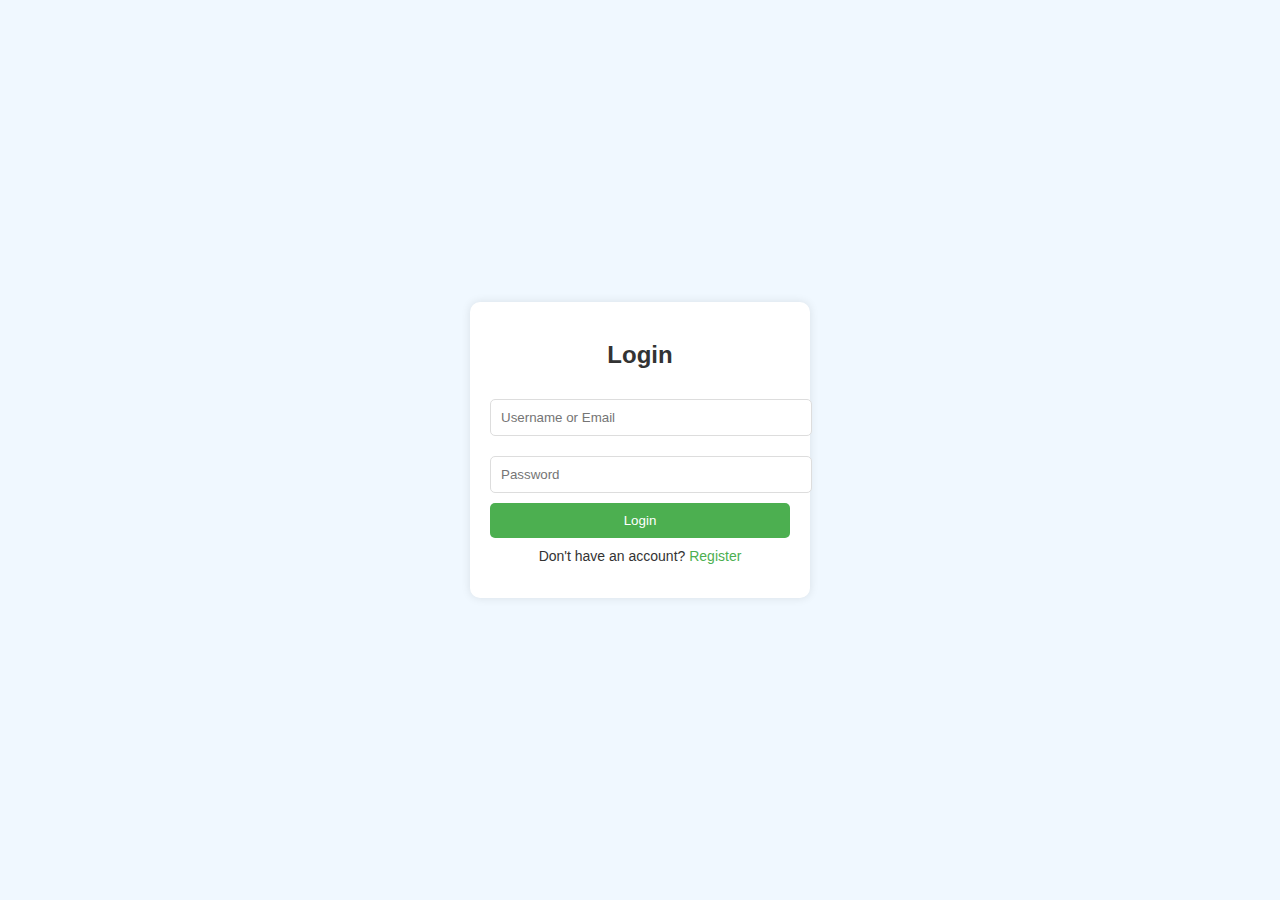
<file: index.html>
<!DOCTYPE html>
<html lang="en">
<head>
    <meta charset="UTF-8">
    <meta name="viewport" content="width=device-width, initial-scale=1.0">
    <title>Medical Billing System</title>
    <link rel="stylesheet" href="styles.css">
    <style>
        body {
            font-family: Arial, sans-serif;
            background-color: #f0f8ff;
            margin: 0;
            padding: 0;
            display: flex;
            justify-content: center;
            align-items: center;
            height: 100vh;
        }

        #login-page, #register-page {
            width: 300px;
            padding: 20px;
            background-color: #fff;
            box-shadow: 0 0 10px rgba(0, 0, 0, 0.1);
            border-radius: 10px;
            text-align: center;
        }

        h2 {
            color: #333;
        }

        form input {
            width: 100%;
            padding: 10px;
            margin: 10px 0;
            border: 1px solid #ddd;
            border-radius: 5px;
        }

        button {
            padding: 10px 20px;
            background-color: #4CAF50;
            color: white;
            border: none;
            border-radius: 5px;
            cursor: pointer;
        }

        p {
            color: #333;
        }

        a {
            color: #4CAF50;
            text-decoration: none;
        }
    </style>
</head>
<body>
    <div id="login-page">
        <h2>Login</h2>
        <form id="login-form">
            <input type="text" id="login-username" placeholder="Username or Email" required>
            <input type="password" id="login-password" placeholder="Password" required>
            <button type="submit">Login</button>
        </form>
        <p>Don't have an account? <a href="#" id="register-link">Register</a></p>
    </div>

    <div id="register-page" style="display: none;">
        <h2>Register</h2>
        <form id="register-form">
            <input type="text" id="register-username" placeholder="Username" required>
            <input type="email" id="register-email" placeholder="Email" required>
            <input type="text" id="register-phone" placeholder="Phone Number" required>
            <input type="password" id="register-password" placeholder="Password" required>
            <button type="submit">Register</button>
        </form>
        <p>Already have an account? <a href="#" id="login-link">Login</a></p>
    </div>

    <script>
        document.getElementById('register-link').addEventListener('click', function(event) {
            event.preventDefault();
            document.getElementById('login-page').style.display = 'none';
            document.getElementById('register-page').style.display = 'block';
        });

        document.getElementById('login-link').addEventListener('click', function(event) {
            event.preventDefault();
            document.getElementById('login-page').style.display = 'block';
            document.getElementById('register-page').style.display = 'none';
        });

        document.getElementById('register-form').addEventListener('submit', function(event) {
            event.preventDefault();
            const username = document.getElementById('register-username').value;
            const email = document.getElementById('register-email').value;
            const phone = document.getElementById('register-phone').value;
            const password = document.getElementById('register-password').value;

            // Store user details in localStorage
            const users = JSON.parse(localStorage.getItem('users')) || [];
            users.push({ username, email, phone, password });
            localStorage.setItem('users', JSON.stringify(users));

            alert('Registration successful! Please log in.');

            // Redirect to login page
            document.getElementById('login-page').style.display = 'block';
            document.getElementById('register-page').style.display = 'none';
        });

        document.getElementById('login-form').addEventListener('submit', function(event) {
            event.preventDefault();
            const usernameOrEmail = document.getElementById('login-username').value;
            const password = document.getElementById('login-password').value;

            // Retrieve user details from localStorage
            const users = JSON.parse(localStorage.getItem('users')) || [];
            const user = users.find(user => (user.username === usernameOrEmail || user.email === usernameOrEmail) && user.password === password);

            if (user) {
                alert('Login successful!');
                window.location.href = 'add.html'; // Redirect to the main page
            } else {
                alert('Invalid username/email or password.');
            }
        });
    </script>
</body>
</html>
</file>
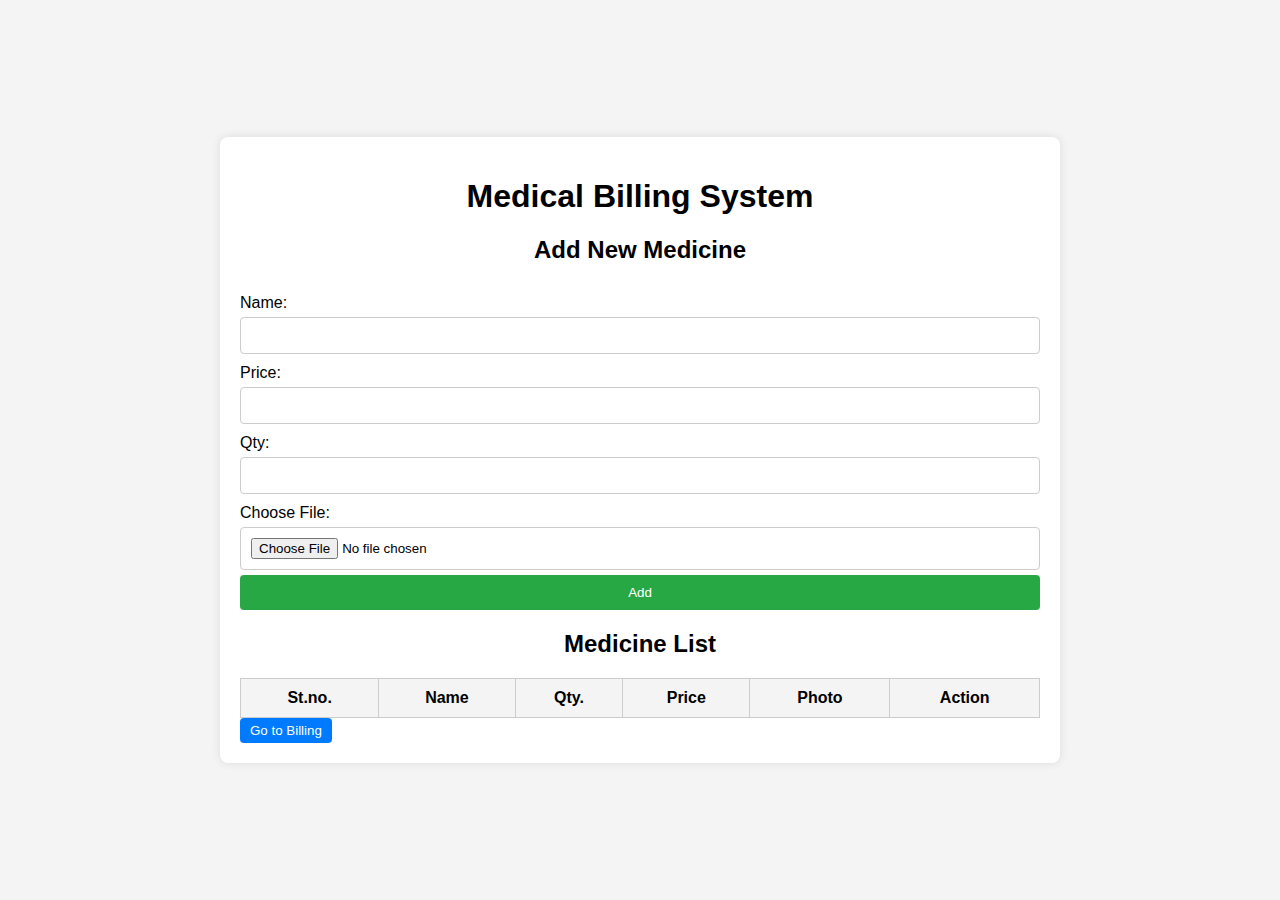
<file: add.html>
<!DOCTYPE html>
<html lang="en">
<head>
    <meta charset="UTF-8">
    <meta name="viewport" content="width=device-width, initial-scale=1.0">
    <title>Medical Billing System</title>
    <link rel="stylesheet" href="styles5.css">
</head>
<body>
    <div class="container">
        <h1>Medical Billing System</h1>
    
        <div class="add-medicine">
            <h2>Add New Medicine</h2>
            <form id="add-medicine-form">
                <label for="name">Name:</label>
                <input type="text" id="name" required>

                <label for="price">Price:</label>
                <input type="number" id="price" required>
                
                <label for="qty">Qty:</label>
                <input type="number" id="qty" required>
                
                <label for="photo">Choose File:</label>
                <input type="file" id="photo">
                
                <button type="submit">Add</button>
            </form>
        </div>
        <div class="medicine-list">
            <h2>Medicine List</h2>
            <table id="medicine-table">
                <thead>
                    <tr>
                        <th>St.no.</th>
                        <th>Name</th>
                        <th>Qty.</th>
                        <th>Price</th>
                        <th>Photo</th>
                        <th>Action</th>
                    </tr>
                </thead>
                <tbody>
                    <!-- Rows will be added dynamically -->
                </tbody>
            </table>
            <button id="go-to-bill">Go to Billing</button>
        </div>
    </div>

    <script>
        document.getElementById('add-medicine-form').addEventListener('submit', function(event) {
            event.preventDefault();
            
            const name = document.getElementById('name').value;
            const price = document.getElementById('price').value;
            const qty = document.getElementById('qty').value;
            const photo = document.getElementById('photo').files[0];
            
            const table = document.getElementById('medicine-table').getElementsByTagName('tbody')[0];
            const rowCount = table.rows.length;
            const row = table.insertRow(rowCount);
            
            row.insertCell(0).innerHTML = rowCount + 1;
            row.insertCell(1).innerHTML = name;
            row.insertCell(2).innerHTML = qty;
            row.insertCell(3).innerHTML = price;
            row.insertCell(4).innerHTML = photo ? `<img src="${URL.createObjectURL(photo)}" alt="${name}" style="width:50px;height:50px;">` : '';
            const actionCell = row.insertCell(5);
            actionCell.innerHTML = '<button onclick="addToBill(this)">Add to bill</button>';
            
            document.getElementById('add-medicine-form').reset();
        });

        function addToBill(button) {
            const row = button.parentElement.parentElement;
            const name = row.cells[1].innerText;
            const qty = row.cells[2].innerText;
            const price = row.cells[3].innerText;
            const photo = row.cells[4].innerHTML;

            const selectedItem = {
                name: name,
                qty: qty,
                price: price,
                photo: photo
            };

            const billingData = JSON.parse(localStorage.getItem('billingData')) || [];
            billingData.push(selectedItem);
            localStorage.setItem('billingData', JSON.stringify(billingData));

            alert("Item added to bill!");
        }

        document.getElementById('go-to-bill').addEventListener('click', function() {
            window.location.href = 'bill.html';
        });

        // Optional: Add some CSS to style images
        document.write(`
            <style>
                img {
                    max-width: 50px;
                    max-height: 50px;
                }
            </style>
        `);
    </script>
</body>
</html>
</file>
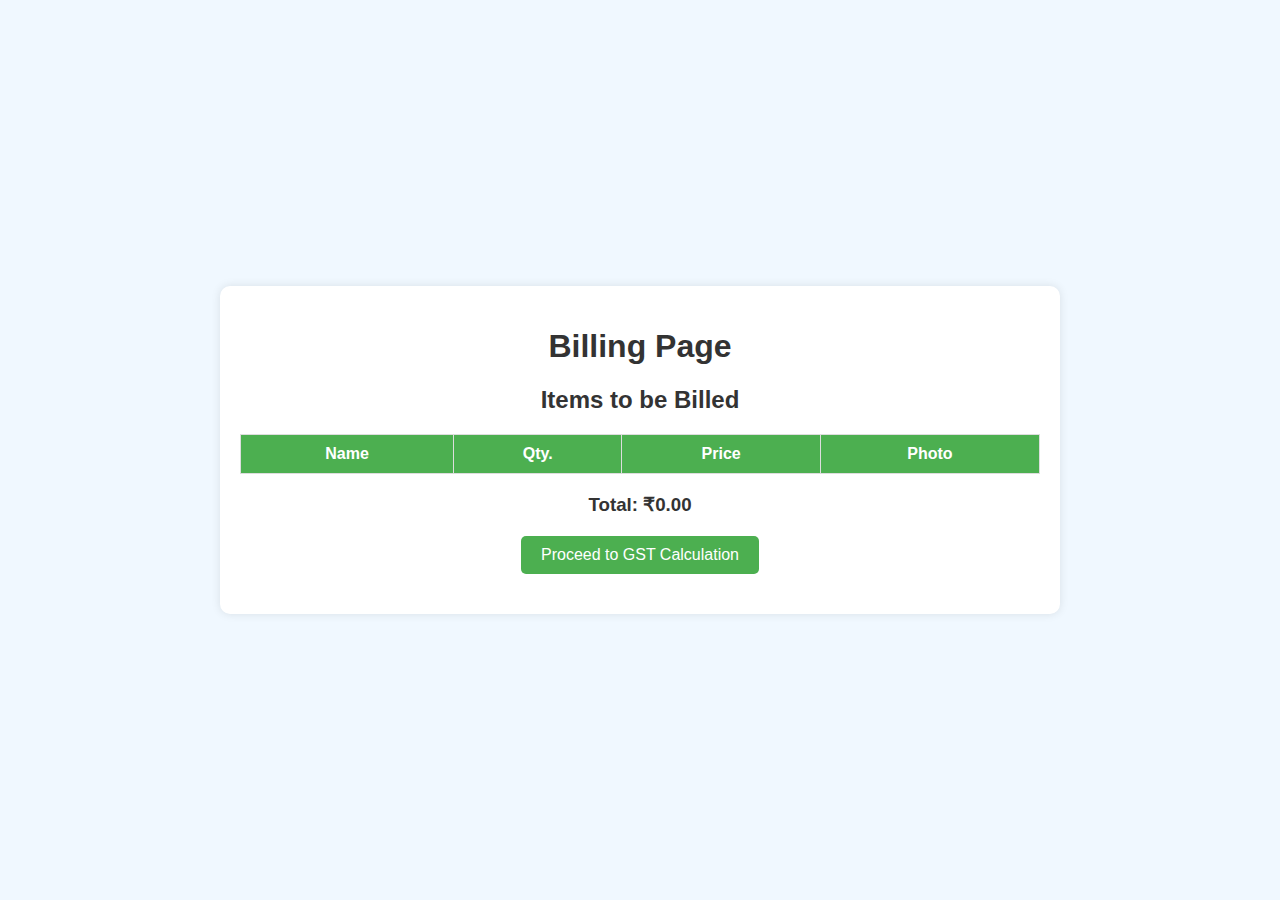
<file: bill.html>
<!DOCTYPE html>
<html lang="en">
<head>
    <meta charset="UTF-8">
    <meta name="viewport" content="width=device-width, initial-scale=1.0">
    <title>Billing Page</title>
    <link rel="stylesheet" href="styles5.css">
    <style>
        body {
            font-family: Arial, sans-serif;
            background-color: #f0f8ff;
            margin: 0;
            padding: 0;
        }

        .container {
            width: 80%;
            margin: 0 auto;
            padding: 20px;
            background-color: #fff;
            box-shadow: 0 0 10px rgba(0, 0, 0, 0.1);
            border-radius: 10px;
            animation: fadeIn 1s ease-in-out;
        }

        h1, h2 {
            text-align: center;
            color: #333;
        }

        table {
            width: 100%;
            border-collapse: collapse;
            margin: 20px 0;
            animation: slideIn 1s ease-in-out;
        }

        th, td {
            padding: 10px;
            border: 1px solid #ddd;
            text-align: center;
        }

        th {
            background-color: #4CAF50;
            color: white;
        }

        tr:nth-child(even) {
            background-color: #f2f2f2;
        }

        h3 {
            text-align: center;
            color: #333;
        }

        button {
            display: block;
            margin: 20px auto;
            padding: 10px 20px;
            background-color: #4CAF50;
            color: white;
            border: none;
            border-radius: 5px;
            cursor: pointer;
            font-size: 16px;
        }

        @keyframes fadeIn {
            from {
                opacity: 0;
            }
            to {
                opacity: 1;
            }
        }

        @keyframes slideIn {
            from {
                transform: translateY(-20px);
                opacity: 0;
            }
            to {
                transform: translateY(0);
                opacity: 1;
            }
        }
    </style>
</head>
<body>
    <div class="container">
        <h1>Billing Page</h1>
    
        <div class="billing-list">
            <h2>Items to be Billed</h2>
            <table id="billing-table">
                <thead>
                    <tr>
                        <th>Name</th>
                        <th>Qty.</th>
                        <th>Price</th>
                        <th>Photo</th>
                    </tr>
                </thead>
                <tbody>
                    <!-- Rows will be added dynamically -->
                </tbody>
            </table>
            <h3>Total: ₹<span id="total-amount">0</span></h3>
        </div>

        <!-- Button to redirect to GST page -->
        <button id="gst-button">Proceed to GST Calculation</button>
    </div>

    <script>
        window.onload = function() {
            const billingData = JSON.parse(localStorage.getItem('billingData')) || [];
            localStorage.removeItem('billingData'); // Clear data for the next session

            const table = document.getElementById('billing-table').getElementsByTagName('tbody')[0];
            let totalAmount = 0;

            billingData.forEach((item, index) => {
                const row = table.insertRow(index);
                row.insertCell(0).innerHTML = item.name;
                row.insertCell(1).innerHTML = item.qty;
                row.insertCell(2).innerHTML = item.price;
                row.insertCell(3).innerHTML = item.photo;

                totalAmount += Number(item.qty) * Number(item.price);
            });

            document.getElementById('total-amount').innerText = totalAmount.toFixed(2);

            // Add event listener to the button to redirect to gst.html
            document.getElementById('gst-button').addEventListener('click', function() {
                window.location.href = 'gst.html'; // Redirect to gst.html
            });
        };
    </script>
    <script>
        window.onload = function() {
            const billingData = JSON.parse(localStorage.getItem('billingData')) || [];
            localStorage.removeItem('billingData'); // Clear data for the next session
    
            const table = document.getElementById('billing-table').getElementsByTagName('tbody')[0];
            let totalAmount = 0;
    
            billingData.forEach((item, index) => {
                const row = table.insertRow(index);
                row.insertCell(0).innerHTML = item.name;
                row.insertCell(1).innerHTML = item.qty;
                row.insertCell(2).innerHTML = item.price;
                row.insertCell(3).innerHTML = item.photo;
    
                totalAmount += Number(item.qty) * Number(item.price);
            });
    
            document.getElementById('total-amount').innerText = totalAmount.toFixed(2);
    
            // Store data in localStorage before navigating to the GST page
            document.getElementById('gst-button').addEventListener('click', function() {
                // Store the data to localStorage again before navigating
                localStorage.setItem('billingData', JSON.stringify(billingData));
                window.location.href = 'gst.html'; // Redirect to gst.html
            });
        };
    </script>
    
</body>
</html>
</file>
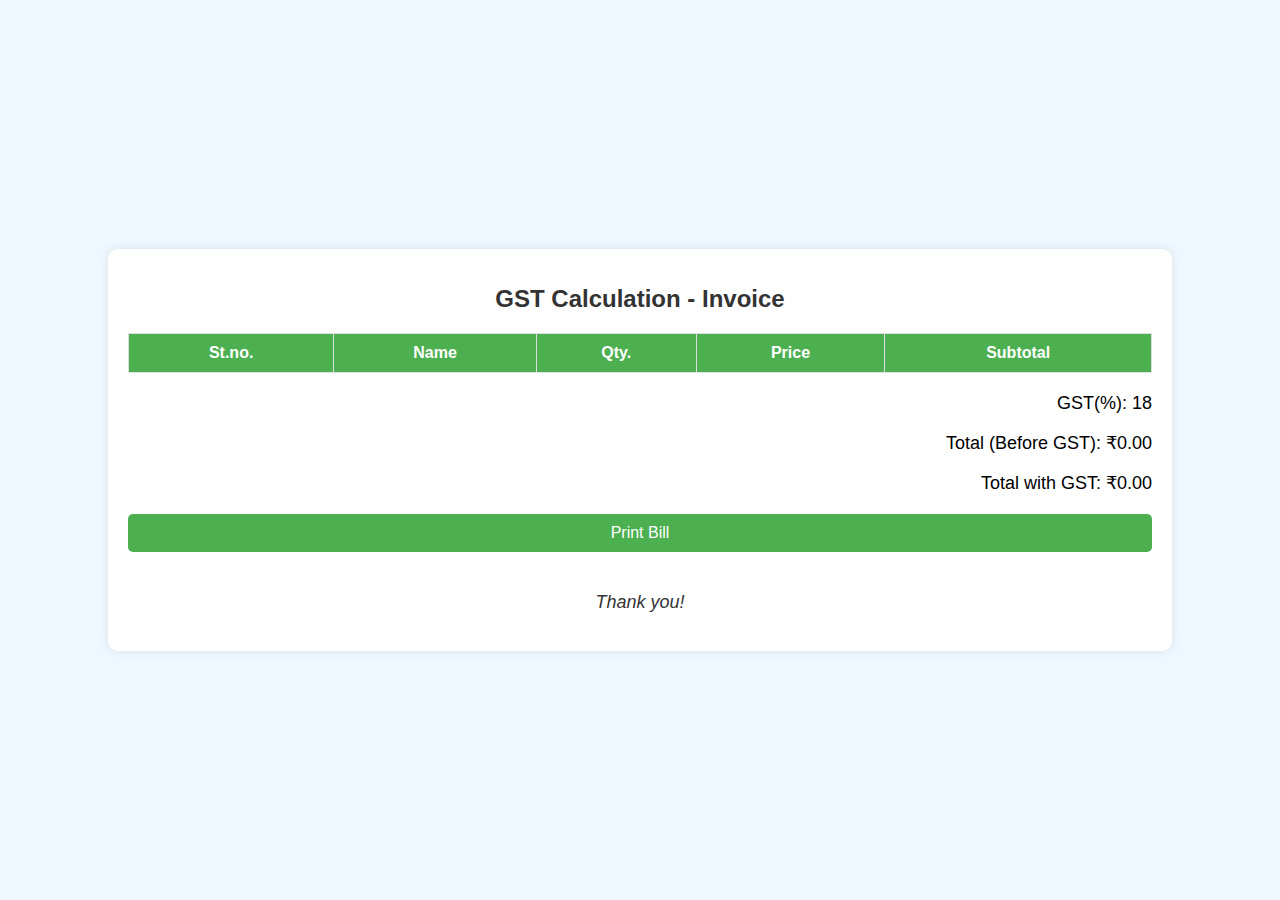
<file: gst.html>
<!DOCTYPE html>
<html lang="en">
<head>
    <meta charset="UTF-8">
    <meta name="viewport" content="width=device-width, initial-scale=1.0">
    <title>GST Calculation - Invoice</title>
    <link rel="stylesheet" href="styles7.css">
    <style>
        body {
            font-family: Arial, sans-serif;
            background-color: #f0f8ff;
            margin: 0;
            padding: 0;
        }

        .invoice {
            width: 80%;
            margin: 0 auto;
            padding: 20px;
            background-color: #fff;
            box-shadow: 0 0 10px rgba(0, 0, 0, 0.1);
            border-radius: 10px;
        }

        h1 {
            text-align: center;
            color: #333;
        }

        table {
            width: 100%;
            border-collapse: collapse;
            margin: 20px 0;
        }

        th, td {
            padding: 10px;
            border: 1px solid #ddd;
            text-align: center;
        }

        th {
            background-color: #4CAF50;
            color: white;
        }

        tr:nth-child(even) {
            background-color: #f2f2f2;
        }

        .total {
            text-align: right;
            font-size: 18px;
            margin-top: 20px;
        }

        button {
            display: block;
            margin: 20px auto;
            padding: 10px 20px;
            background-color: #4CAF50;
            color: white;
            border: none;
            border-radius: 5px;
            cursor: pointer;
        }

        .thank-you {
            text-align: center;
            margin-top: 40px;
            font-size: 18px;
            color: #333;
        }
    </style>
</head>
<body>
    <div class="invoice">
        <h1>GST Calculation - Invoice</h1>
        <table id="invoice-table">
            <thead>
                <tr>
                    <th>St.no.</th>
                    <th>Name</th>
                    <th>Qty.</th>
                    <th>Price</th>
                    <th>Subtotal</th>
                </tr>
            </thead>
            <tbody>
                <!-- Rows will be dynamically added -->
            </tbody>
        </table>
        <div class="total">
            <p>GST(%): <span id="gst">18</span></p>
            <p>Total (Before GST): ₹<span id="totalAmount">0</span></p>
            <p>Total with GST: ₹<span id="totalWithGST">0</span></p>
        </div>
        <button onclick="printInvoice()">Print Bill</button>
        <p class="thank-you">Thank you!</p>
    </div>

    <script>
        window.onload = function() {
            // Get the billing data from localStorage
            const billingData = JSON.parse(localStorage.getItem('billingData')) || [];
            let totalAmount = 0;
            let gstPercentage = 18; // GST rate is 18%

            // Get the table body where the data will be inserted
            const tableBody = document.getElementById('invoice-table').getElementsByTagName('tbody')[0];

            // Loop through the billing data to populate the table
            billingData.forEach((item, index) => {
                const row = tableBody.insertRow(index);
                row.insertCell(0).innerText = index + 1;
                row.insertCell(1).innerText = item.name;
                row.insertCell(2).innerText = item.qty;
                row.insertCell(3).innerText = item.price;

                // Calculate subtotal for each item
                const subtotal = item.qty * item.price;
                row.insertCell(4).innerText = subtotal.toFixed(2);

                // Add to total amount
                totalAmount += subtotal;
            });

            // Calculate GST
            const gstAmount = (totalAmount * gstPercentage) / 100;

            // Calculate total amount with GST
            const totalWithGST = totalAmount + gstAmount;

            // Update the total and total with GST on the page
            document.getElementById('totalAmount').innerText = totalAmount.toFixed(2);
            document.getElementById('totalWithGST').innerText = totalWithGST.toFixed(2);
        };

        // Function to print the invoice
        function printInvoice() {
            window.print(); // Opens the print dialog
        }
    </script>
</body>
</html>
</file>
<file: styles.css>
body {
    font-family: Arial, sans-serif;
    background-color: #f4f4f4;
    display: flex;
    justify-content: center;
    align-items: center;
    height: 100vh;
    margin: 0;
}

.container {
    background-color: #fff;
    padding: 20px;
    border-radius: 8px;
    box-shadow: 0 0 10px rgba(0, 0, 0, 0.1);
    display: flex;
    gap: 20px;
}

.form-container {
    width: 300px;
}

h2 {
    margin-bottom: 20px;
    color: #333;
}

input {
    width: 100%;
    padding: 10px;
    margin-bottom: 10px;
    border: 1px solid #ccc;
    border-radius: 4px;
}

button {
    width: 100%;
    padding: 10px;
    background-color: #28a745;
    color: #fff;
    border: none;
    border-radius: 4px;
    cursor: pointer;
}

button:hover {
    background-color: #218838;
}

p {
    margin-top: 10px;
    color: #dc3545;
    font-size: 14px;
}
</file>
<file: styles5.css>
body {
    font-family: Arial, sans-serif;
    background-color: #f4f4f4;
    margin: 0;
    padding: 0;
    display: flex;
    justify-content: center;
    align-items: center;
    height: 100vh;
}

.container {
    background-color: #fff;
    padding: 20px;
    border-radius: 8px;
    box-shadow: 0 0 10px rgba(0, 0, 0, 0.1);
    width: 80%;
    max-width: 800px;
}

h1, h2 {
    text-align: center;
}

.add-medicine {
    margin-bottom: 20px;
}

.add-medicine form {
    display: flex;
    flex-direction: column;
}

.add-medicine label {
    margin-top: 10px;
}

.add-medicine input, .add-medicine button {
    padding: 10px;
    margin-top: 5px;
    border: 1px solid #ccc;
    border-radius: 4px;
}

.add-medicine button {
    background-color: #28a745;
    color: #fff;
    border: none;
    cursor: pointer;
}

.add-medicine button:hover {
    background-color: #218838;
}

.medicine-list table {
    width: 100%;
    border-collapse: collapse;
    margin-top: 20px;
}

.medicine-list th, .medicine-list td {
    padding: 10px;
    border: 1px solid #ccc;
    text-align: center;
}

.medicine-list th {
    background-color: #f4f4f4;
}

.medicine-list img {
    width: 50px;
    height: 50px;
    object-fit: cover;
}

.medicine-list button {
    background-color: #007bff;
    color: #fff;
    border: none;
    padding: 5px 10px;
    border-radius: 4px;
    cursor: pointer;
}

.medicine-list button:hover {
    background-color: #0056b3;
}
</file>
<file: styles7.css>
body {
    font-family: Arial, sans-serif;
    background-color: #f4f4f4;
    display: flex;
    justify-content: center;
    align-items: center;
    height: 100vh;
    margin: 0;
}

.invoice {
    background-color: #fff;
    padding: 20px;
    border-radius: 8px;
    box-shadow: 0 0 10px rgba(0, 0, 0, 0.1);
    width: 300px;
}

h1 {
    font-size: 24px;
    text-align: center;
    margin-bottom: 20px;
}

table {
    width: 200px;
    border-collapse: collapse;
    margin-bottom: 20px;
}

th, td {
    border: 1px solid #ddd;
    padding: 8px;
    text-align: center;
}

th {
    background-color: #f2f2f2;
}

.total {
    text-align: right;
    margin-bottom: 20px;
}

.thank-you {
    text-align: center;
    font-style: italic;
    color: #555;
}

button {
    display: block;
    width: 100%;
    padding: 10px;
    background-color: #28a745;
    color: white;
    border: none;
    border-radius: 5px;
    cursor: pointer;
    font-size: 16px;
}

button:hover {
    background-color: #218838;
}

@media print {
    body * {
        visibility: hidden;
    }
    .invoice, .invoice * {
        visibility: visible;
    }
    .invoice {
        position: absolute;
        left: 0;
        top: 0;
    }
    button {
        display: none;
    }
}
</file>
